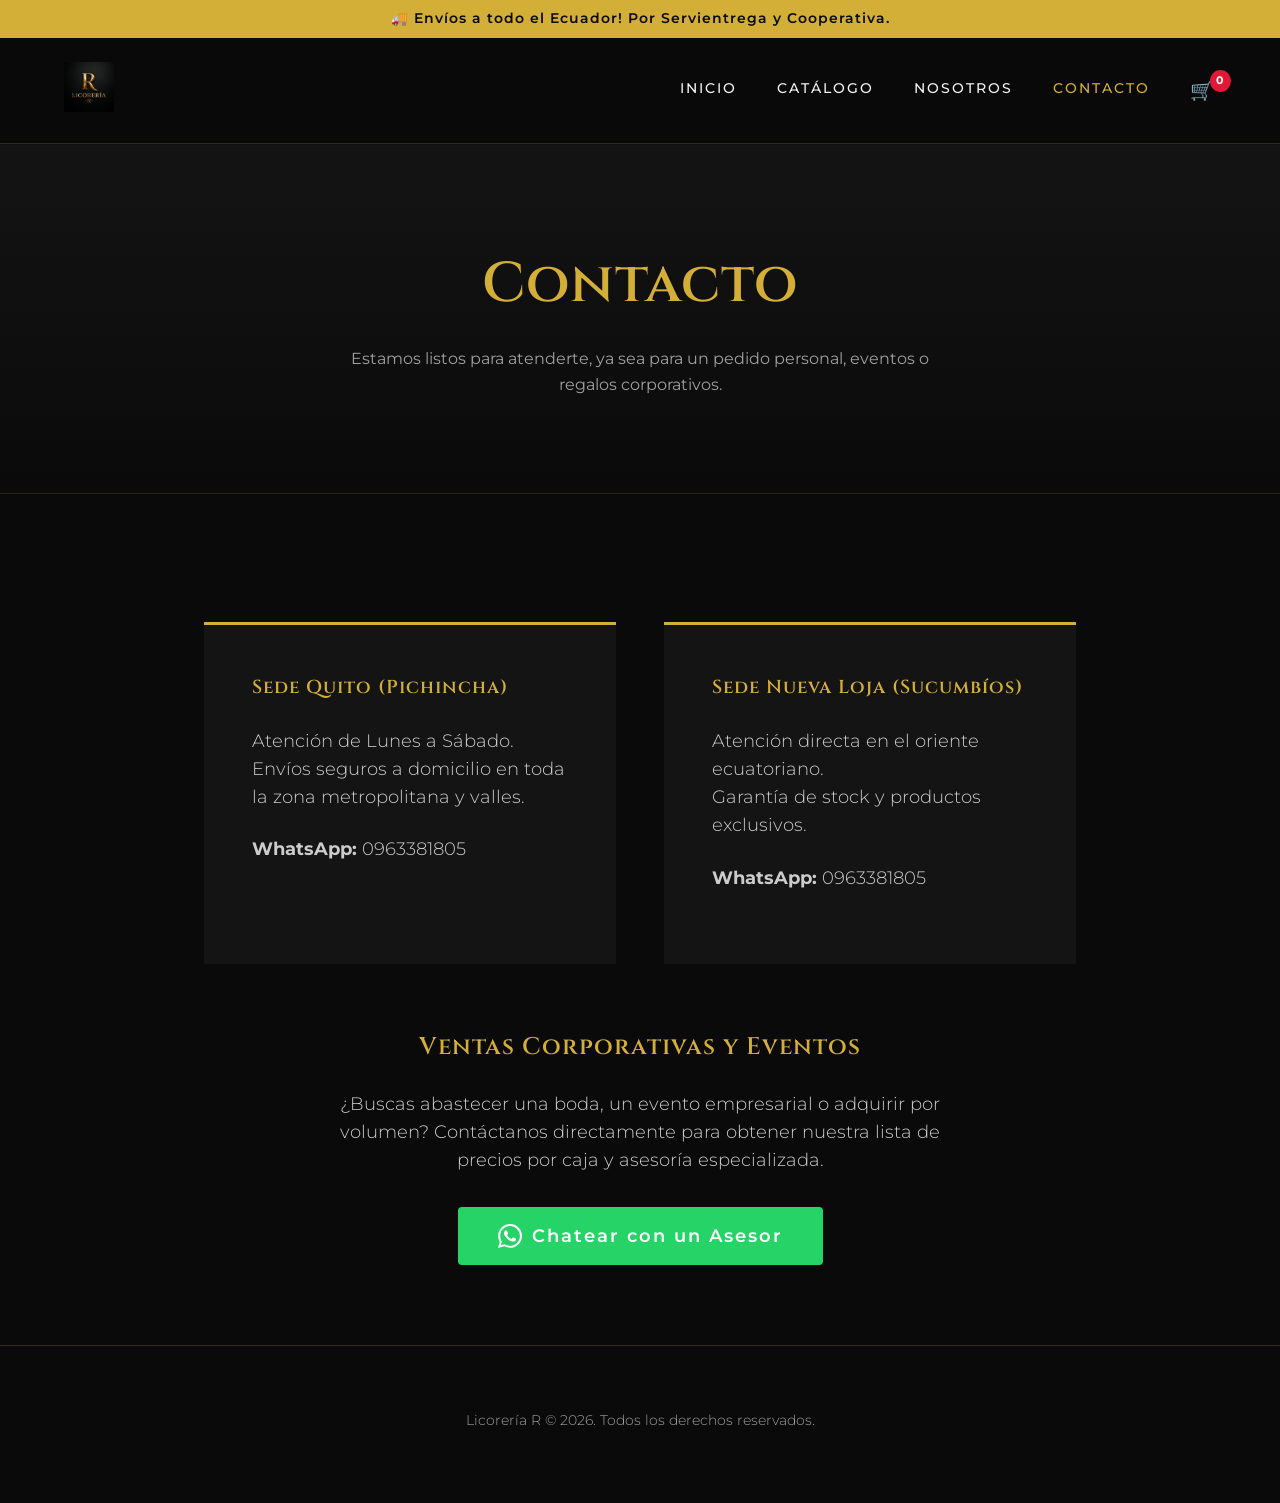
<file: contacto.html>
<!DOCTYPE html>
<html lang="es">
<head>
  <meta charset="UTF-8">
  <meta name="viewport" content="width=device-width, initial-scale=1.0">
  <title>Contacto | Licorería R</title>
  <link rel="stylesheet" href="css/styles.css">
  <link rel="icon" type="image/png" href="img/logo.png">
</head>
<body>

  <!-- TOP BAR -->
  <div class="top-bar">
    🚚 Envíos a todo el Ecuador! Por Servientrega y Cooperativa.
  </div>

  <!-- NAVBAR -->
  <header>
    <div class="logo">
      <a href="index.html"><img src="img/logo.png" alt="Licorería R Logo"></a>
    </div>
    <nav>
      <ul>
        <li><a href="index.html">Inicio</a></li>
        <li><a href="catalogo.html">Catálogo</a></li>
        <li><a href="nosotros.html">Nosotros</a></li>
        <li><a href="contacto.html" class="active">Contacto</a></li>
        <li>
          <a href="#" id="cart-icon" onclick="toggleCart(event)">
            🛒 <span id="cart-count">0</span>
          </a>
        </li>
      </ul>
    </nav>
  </header>

  <!-- PAGE HEADER -->
  <div class="page-header">
    <h1>Contacto</h1>
    <p>Estamos listos para atenderte, ya sea para un pedido personal, eventos o regalos corporativos.</p>
  </div>

  <!-- CONTENT SECTION -->
  <section class="content-section" style="max-width: 1000px;">
    
    <div class="contact-grid">
      <div class="contact-card">
        <h3>Sede Quito (Pichincha)</h3>
        <p>Atención de Lunes a Sábado.<br>Envíos seguros a domicilio en toda la zona metropolitana y valles.</p>
        <p style="margin-top: 1.5rem;"><strong>WhatsApp:</strong> 0963381805</p>
      </div>

      <div class="contact-card">
        <h3>Sede Nueva Loja (Sucumbíos)</h3>
        <p>Atención directa en el oriente ecuatoriano.<br>Garantía de stock y productos exclusivos.</p>
        <p style="margin-top: 1.5rem;"><strong>WhatsApp:</strong> 0963381805</p>
      </div>
    </div>

    <div style="text-align:center; margin-top: 4rem;">
      <h3 style="color:var(--gold); margin-bottom: 1.5rem; font-size:1.5rem;">Ventas Corporativas y Eventos</h3>
      <p style="max-width:600px; margin: 0 auto 2rem;">¿Buscas abastecer una boda, un evento empresarial o adquirir por volumen? Contáctanos directamente para obtener nuestra lista de precios por caja y asesoría especializada.</p>
      <a href="https://wa.me/593963381805" target="_blank" class="btn btn-whatsapp" style="display:inline-flex; width:auto; font-size: 1.1rem; padding: 15px 40px;">
        <svg width="24" height="24" viewBox="0 0 24 24" fill="currentColor" xmlns="http://www.w3.org/2000/svg">
          <path d="M17.472 14.382c-.297-.149-1.758-.867-2.03-.967-.273-.099-.471-.148-.67.15-.197.297-.767.966-.94 1.164-.173.199-.347.223-.644.075-.297-.15-1.255-.463-2.39-1.475-.888-.788-1.487-1.761-1.663-2.059-.173-.297-.018-.458.13-.606.134-.133.298-.347.446-.52.149-.174.198-.298.298-.497.099-.198.05-.371-.025-.52-.075-.149-.669-1.612-.916-2.207-.242-.579-.487-.5-.669-.51a12.8 12.8 0 0 0-.57-.01c-.198 0-.52.074-.792.372-.272.297-1.04 1.016-1.04 2.479 0 1.462 1.065 2.875 1.213 3.074.149.198 2.096 3.2 5.077 4.487.709.306 1.262.489 1.694.625.712.227 1.36.195 1.871.118.571-.085 1.758-.719 2.006-1.413.248-.694.248-1.289.173-1.413-.074-.124-.272-.198-.57-.347m-5.421 7.403h-.004a9.87 9.87 0 0 1-5.031-1.378l-.361-.214-3.741.982.998-3.648-.235-.374a9.86 9.86 0 0 1-1.51-5.26c.001-5.45 4.436-9.884 9.888-9.884 2.64 0 5.122 1.03 6.988 2.898a9.825 9.825 0 0 1 2.893 6.994c-.003 5.45-4.437 9.884-9.885 9.884m8.413-18.297A11.815 11.815 0 0 0 12.05 0C5.495 0 .16 5.335.157 11.892c0 2.096.547 4.142 1.588 5.945L.057 24l6.305-1.654a11.882 11.882 0 0 0 5.683 1.448h.005c6.554 0 11.89-5.335 11.893-11.893a11.821 11.821 0 0 0-3.48-8.413Z"/>
        </svg>
        Chatear con un Asesor
      </a>
    </div>
  </section>

  <!-- FOOTER -->
  <footer>
    <p>Licorería R &copy; 2026. Todos los derechos reservados.</p>
  </footer>

</body>
</html>
</file>
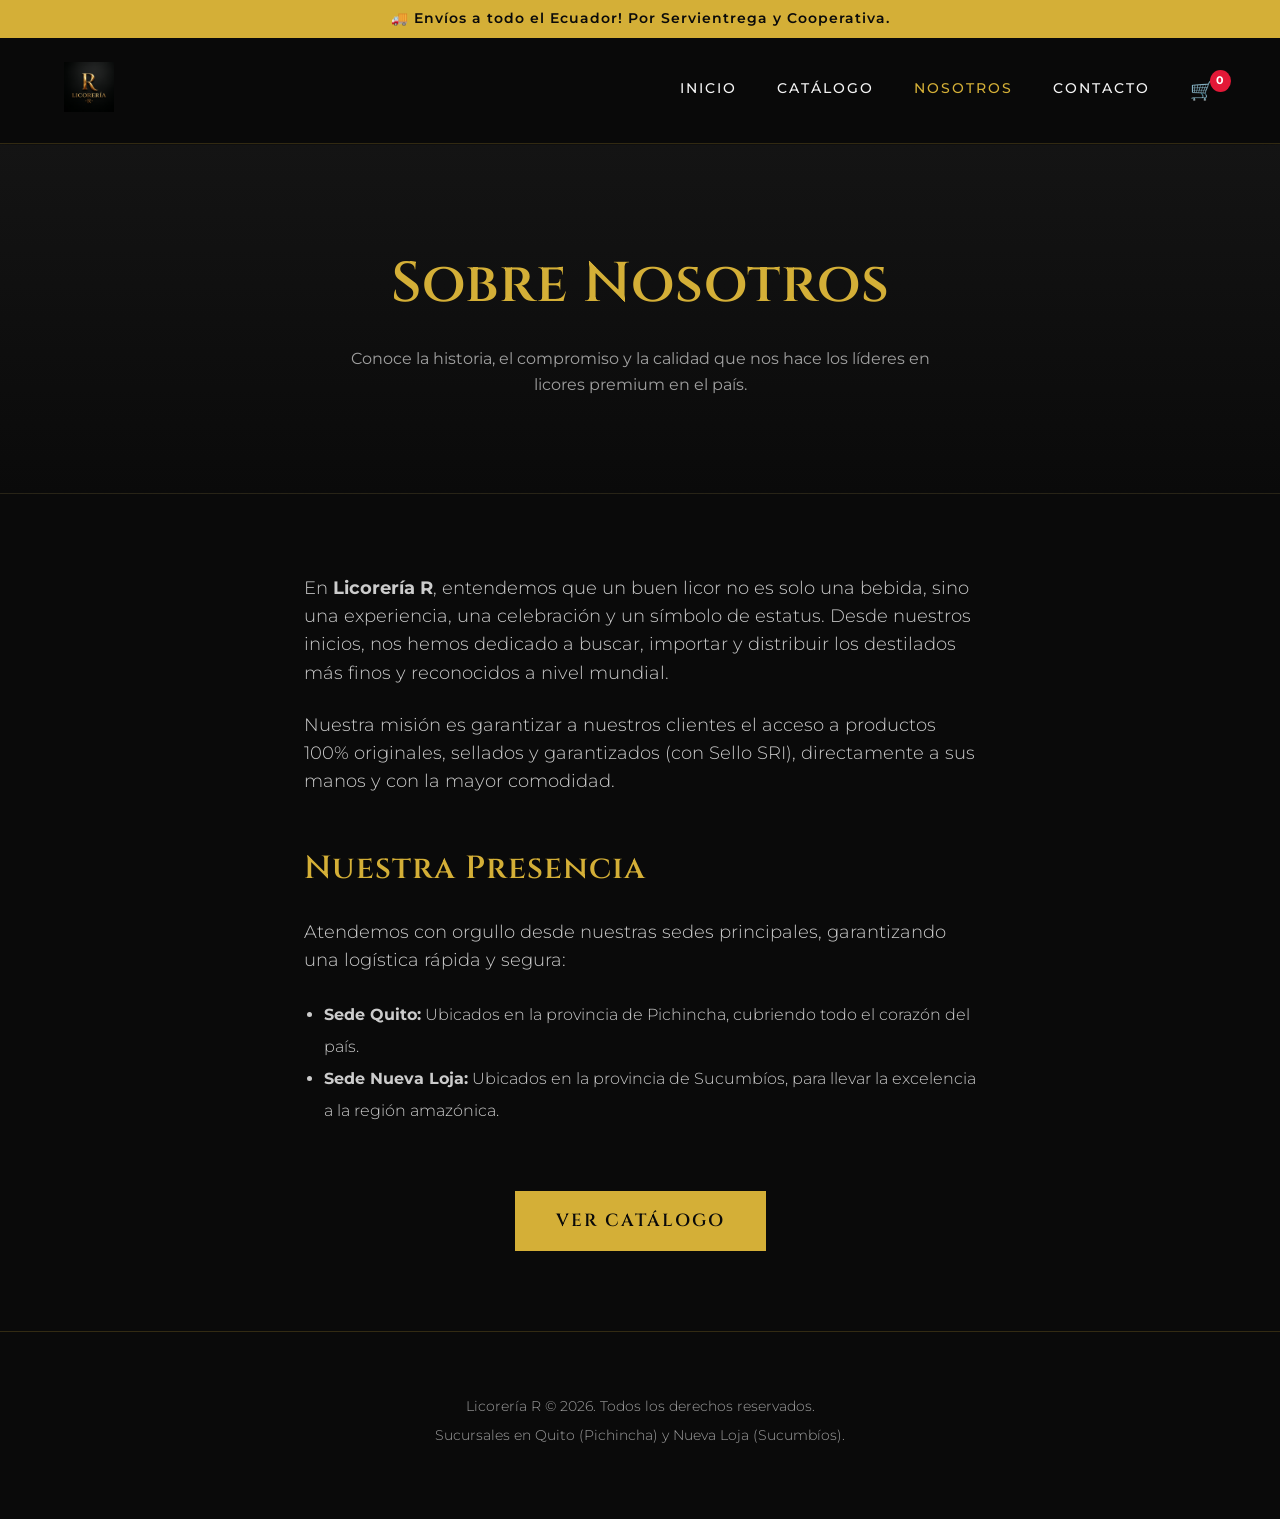
<file: nosotros.html>
<!DOCTYPE html>
<html lang="es">
<head>
  <meta charset="UTF-8">
  <meta name="viewport" content="width=device-width, initial-scale=1.0">
  <title>Nosotros | Licorería R</title>
  <link rel="stylesheet" href="css/styles.css">
  <link rel="icon" type="image/png" href="img/logo.png">
</head>
<body>

  <!-- TOP BAR -->
  <div class="top-bar">
    🚚 Envíos a todo el Ecuador! Por Servientrega y Cooperativa.
  </div>

  <!-- NAVBAR -->
  <header>
    <div class="logo">
      <a href="index.html"><img src="img/logo.png" alt="Licorería R Logo"></a>
    </div>
    <nav>
      <ul>
        <li><a href="index.html">Inicio</a></li>
        <li><a href="catalogo.html">Catálogo</a></li>
        <li><a href="nosotros.html" class="active">Nosotros</a></li>
        <li><a href="contacto.html">Contacto</a></li>
        <li>
          <a href="#" id="cart-icon" onclick="toggleCart(event)">
            🛒 <span id="cart-count">0</span>
          </a>
        </li>
      </ul>
    </nav>
  </header>

  <!-- PAGE HEADER -->
  <div class="page-header">
    <h1>Sobre Nosotros</h1>
    <p>Conoce la historia, el compromiso y la calidad que nos hace los líderes en licores premium en el país.</p>
  </div>

  <!-- CONTENT SECTION -->
  <section class="content-section">
    <p>En <strong>Licorería R</strong>, entendemos que un buen licor no es solo una bebida, sino una experiencia, una celebración y un símbolo de estatus. Desde nuestros inicios, nos hemos dedicado a buscar, importar y distribuir los destilados más finos y reconocidos a nivel mundial.</p>
    
    <p>Nuestra misión es garantizar a nuestros clientes el acceso a productos 100% originales, sellados y garantizados (con Sello SRI), directamente a sus manos y con la mayor comodidad.</p>

    <h2 style="color:var(--gold); margin-top:3rem; margin-bottom:1.5rem; font-size:2rem;">Nuestra Presencia</h2>
    <p>Atendemos con orgullo desde nuestras sedes principales, garantizando una logística rápida y segura:</p>
    <ul style="color:#ccc; margin-left: 20px; line-height:2; font-weight:300;">
      <li><strong>Sede Quito:</strong> Ubicados en la provincia de Pichincha, cubriendo todo el corazón del país.</li>
      <li><strong>Sede Nueva Loja:</strong> Ubicados en la provincia de Sucumbíos, para llevar la excelencia a la región amazónica.</li>
    </ul>

    <div style="text-align:center; margin-top: 4rem;">
      <a href="catalogo.html" class="btn">Ver Catálogo</a>
    </div>
  </section>

  <!-- FOOTER -->
  <footer>
    <p>Licorería R &copy; 2026. Todos los derechos reservados.</p>
    <p>Sucursales en Quito (Pichincha) y Nueva Loja (Sucumbíos).</p>
  </footer>

  <!-- CART SIDEBAR -->
  <div class="cart-sidebar" id="cart-sidebar">
    <div class="cart-header">
      <h2>Tu Carrito</h2>
      <span class="close-cart" onclick="toggleCart(event)">&times;</span>
    </div>
    <div class="cart-items" id="cart-items-container">
      <!-- Items se generan con JS -->
    </div>
    <div class="cart-footer">
      <div class="discount-banner" id="discount-banner">
        ¡Felicidades! Tienes $3 de descuento.
        <span class="timer" id="cart-timer">05:00</span>
      </div>
      <div class="cart-total">
        <span>Total:</span>
        <span id="cart-total-price">$0.00</span>
      </div>
      <button class="btn-checkout" onclick="checkout()">
        <!-- SVG Icon for WhatsApp -->
        <svg width="20" height="20" viewBox="0 0 24 24" fill="currentColor" xmlns="http://www.w3.org/2000/svg">
          <path d="M17.472 14.382c-.297-.149-1.758-.867-2.03-.967-.273-.099-.471-.148-.67.15-.197.297-.767.966-.94 1.164-.173.199-.347.223-.644.075-.297-.15-1.255-.463-2.39-1.475-.888-.788-1.487-1.761-1.663-2.059-.173-.297-.018-.458.13-.606.134-.133.298-.347.446-.52.149-.174.198-.298.298-.497.099-.198.05-.371-.025-.52-.075-.149-.669-1.612-.916-2.207-.242-.579-.487-.5-.669-.51a12.8 12.8 0 0 0-.57-.01c-.198 0-.52.074-.792.372-.272.297-1.04 1.016-1.04 2.479 0 1.462 1.065 2.875 1.213 3.074.149.198 2.096 3.2 5.077 4.487.709.306 1.262.489 1.694.625.712.227 1.36.195 1.871.118.571-.085 1.758-.719 2.006-1.413.248-.694.248-1.289.173-1.413-.074-.124-.272-.198-.57-.347m-5.421 7.403h-.004a9.87 9.87 0 0 1-5.031-1.378l-.361-.214-3.741.982.998-3.648-.235-.374a9.86 9.86 0 0 1-1.51-5.26c.001-5.45 4.436-9.884 9.888-9.884 2.64 0 5.122 1.03 6.988 2.898a9.825 9.825 0 0 1 2.893 6.994c-.003 5.45-4.437 9.884-9.885 9.884m8.413-18.297A11.815 11.815 0 0 0 12.05 0C5.495 0 .16 5.335.157 11.892c0 2.096.547 4.142 1.588 5.945L.057 24l6.305-1.654a11.882 11.882 0 0 0 5.683 1.448h.005c6.554 0 11.89-5.335 11.893-11.893a11.821 11.821 0 0 0-3.48-8.413Z"/>
        </svg>
        Finalizar Pedido
      </button>
    </div>
  </div>

  <!-- TOAST CONTAINER -->
  <div class="toast-container" id="toast-container"></div>

  <script src="js/productos.js"></script>
  <script src="js/main.js"></script>
</body>
</html>
</file>
<file: css/styles.css>
@import url('https://fonts.googleapis.com/css2?family=Cinzel:wght@400;600;700&family=Montserrat:wght@300;400;500;600&display=swap');

:root {
  --bg-dark: #0a0a0a;
  --bg-card: #141414;
  --text-main: #f4f4f4;
  --text-muted: #a0a0a0;
  --gold: #d4af37;
  --gold-hover: #b5952f;
  --copper: #b87333;
}

* {
  margin: 0;
  padding: 0;
  box-sizing: border-box;
}

body {
  font-family: 'Montserrat', sans-serif;
  background-color: var(--bg-dark);
  color: var(--text-main);
  line-height: 1.6;
}

h1, h2, h3, h4 {
  font-family: 'Cinzel', serif;
  font-weight: 600;
  letter-spacing: 1px;
}

a {
  text-decoration: none;
  color: inherit;
}

/* NAVBAR */
header {
  padding: 1.5rem 5%;
  display: flex;
  justify-content: space-between;
  align-items: center;
  border-bottom: 1px solid rgba(212, 175, 55, 0.2);
  position: sticky;
  top: 0;
  background: rgba(10, 10, 10, 0.95);
  backdrop-filter: blur(10px);
  z-index: 100;
}

.logo img {
  height: 50px;
}

nav ul {
  display: flex;
  list-style: none;
  gap: 2.5rem;
}

nav ul li a {
  font-size: 0.85rem;
  font-weight: 500;
  text-transform: uppercase;
  letter-spacing: 2px;
  transition: color 0.3s;
}

nav ul li a:hover, nav ul li a.active {
  color: var(--gold);
}

/* HERO SECTION */
.hero {
  height: 90vh;
  display: flex;
  align-items: center;
  justify-content: center;
  text-align: center;
  /* Degradado oscuro sobre la imagen para que el texto resalte */
  background: linear-gradient(to bottom, rgba(10,10,10,0.6), var(--bg-dark)), url('../img/fondo-inicio.png') center/cover;
  background-attachment: fixed; /* Efecto parallax elegante */
  padding: 0 20px;
}

.hero-content h1 {
  font-size: 5rem;
  margin-bottom: 1.5rem;
  color: var(--gold);
  text-shadow: 0 5px 15px rgba(0,0,0,0.8);
}

.hero-content p {
  font-size: 1.1rem;
  font-weight: 300;
  max-width: 600px;
  margin: 0 auto 2.5rem;
  color: #e0e0e0;
}

.hero-locations {
  display: inline-block;
  padding: 8px 20px;
  border: 1px solid rgba(212, 175, 55, 0.4);
  border-radius: 30px;
  margin-bottom: 2rem;
  font-size: 0.8rem;
  text-transform: uppercase;
  letter-spacing: 3px;
  color: var(--copper);
}

.btn {
  display: inline-block;
  padding: 15px 40px;
  background-color: var(--gold);
  color: var(--bg-dark);
  font-weight: 600;
  text-transform: uppercase;
  letter-spacing: 2px;
  transition: all 0.3s ease;
  cursor: pointer;
  border: 1px solid var(--gold);
  font-family: 'Cinzel', serif;
  font-size: 1.1rem;
}

.btn:hover {
  background-color: transparent;
  color: var(--gold);
  transform: translateY(-2px);
}

.btn-outline {
  background-color: transparent;
  color: var(--gold);
}
.btn-outline:hover {
  background-color: var(--gold);
  color: var(--bg-dark);
}

/* BRANDS CAROUSEL */
.brands-section {
  padding: 4rem 0;
  background: #0f0f0f;
  border-top: 1px solid rgba(212, 175, 55, 0.1);
  border-bottom: 1px solid rgba(212, 175, 55, 0.1);
  overflow: hidden;
  position: relative;
  white-space: nowrap;
}
.brands-track {
  display: inline-block;
  animation: scrollBrands 30s linear infinite;
}
.brands-track span {
  font-family: 'Cinzel', serif;
  font-size: 2rem;
  color: rgba(255,255,255,0.2);
  margin: 0 4rem;
  text-transform: uppercase;
  letter-spacing: 4px;
}
@keyframes scrollBrands {
  0% { transform: translateX(0); }
  100% { transform: translateX(-50%); }
}

/* VALUES SECTION */
.values-section {
  padding: 6rem 5%;
  text-align: center;
}
.values-grid {
  display: grid;
  grid-template-columns: repeat(auto-fit, minmax(300px, 1fr));
  gap: 3rem;
  margin-top: 4rem;
}
.value-card {
  padding: 2rem;
  background: var(--bg-card);
  border: 1px solid rgba(255,255,255,0.03);
}
.value-card h3 {
  color: var(--gold);
  margin-bottom: 1rem;
  font-size: 1.5rem;
}
.value-card p {
  color: var(--text-muted);
  font-weight: 300;
  font-size: 0.95rem;
}

/* PAGE HEADER (For internal pages) */
.page-header {
  padding: 6rem 5%;
  text-align: center;
  background: linear-gradient(to bottom, rgba(20,20,20,1), var(--bg-dark));
  border-bottom: 1px solid rgba(212, 175, 55, 0.1);
}
.page-header h1 {
  font-size: 3.5rem;
  color: var(--gold);
  margin-bottom: 1rem;
}
.page-header p {
  color: var(--text-muted);
  max-width: 600px;
  margin: 0 auto;
}

/* CATALOG GRID */
.catalog-section {
  padding: 5rem 5%;
}

.section-title {
  text-align: center;
  font-size: 3rem;
  margin-bottom: 3rem;
  color: var(--gold);
}

.grid-productos {
  display: grid;
  grid-template-columns: repeat(auto-fill, minmax(300px, 1fr));
  gap: 2.5rem;
}

.producto-card {
  background: var(--bg-card);
  padding: 2.5rem 2rem;
  border: 1px solid rgba(255,255,255,0.05);
  text-align: center;
  transition: transform 0.4s ease, border-color 0.4s ease;
  cursor: pointer;
  position: relative;
}

.producto-card:hover {
  transform: translateY(-8px);
  border-color: rgba(212, 175, 55, 0.4);
  box-shadow: 0 10px 30px rgba(0,0,0,0.5);
}

.producto-img {
  width: 100%;
  height: 280px;
  object-fit: contain;
  margin-bottom: 1.5rem;
  filter: drop-shadow(0 15px 15px rgba(0,0,0,0.6));
  transition: transform 0.4s ease;
}

.producto-card:hover .producto-img {
  transform: scale(1.05);
}

.producto-card h3 {
  font-size: 1.2rem;
  margin-bottom: 0.5rem;
  color: #fff;
  font-family: 'Cinzel', serif;
}

.producto-card .capacidad {
  font-size: 0.8rem;
  color: var(--text-muted);
  margin-bottom: 1.5rem;
  text-transform: uppercase;
  letter-spacing: 1px;
}

.producto-card .precio {
  font-size: 1.6rem;
  color: var(--gold);
  font-family: 'Cinzel', serif;
}

/* MODAL / POPUP E-COMMERCE STYLE */
.modal-overlay {
  position: fixed;
  top: 0;
  left: 0;
  width: 100%;
  height: 100%;
  background: rgba(0,0,0,0.7);
  display: flex;
  justify-content: center;
  align-items: center;
  z-index: 1000;
  opacity: 0;
  visibility: hidden;
  transition: all 0.3s ease;
  backdrop-filter: blur(5px);
}

.modal-overlay.active {
  opacity: 1;
  visibility: visible;
}

.modal-content {
  background: #ffffff;
  width: 90%;
  max-width: 1100px;
  display: flex;
  border-radius: 8px;
  position: relative;
  transform: translateY(30px) scale(0.95);
  transition: all 0.4s cubic-bezier(0.16, 1, 0.3, 1);
  max-height: 90vh;
  overflow-y: auto;
  box-shadow: 0 10px 40px rgba(0,0,0,0.3);
  color: #333; /* Texto oscuro general */
}

.modal-overlay.active .modal-content {
  transform: translateY(0) scale(1);
}

.close-modal {
  position: absolute;
  top: 15px;
  right: 20px;
  font-size: 2rem;
  color: #888;
  cursor: pointer;
  transition: color 0.3s;
  z-index: 10;
  line-height: 1;
}

.close-modal:hover {
  color: #333;
}

.modal-img-container {
  flex: 1;
  padding: 3rem;
  background: #ffffff;
  display: flex;
  justify-content: center;
  align-items: center;
}

.modal-img-container img {
  max-width: 100%;
  max-height: 500px;
  object-fit: contain;
}

.modal-info {
  flex: 1;
  padding: 3rem;
  display: flex;
  flex-direction: column;
  justify-content: center;
}

.modal-info h2 {
  font-size: 2rem;
  margin-bottom: 0.5rem;
  color: #000;
  font-family: 'Montserrat', sans-serif;
  font-weight: 500;
}

.modal-info .sku {
  font-size: 0.8rem;
  color: #666;
  margin-bottom: 1.5rem;
}

.modal-precios {
  margin-bottom: 1rem;
}

.precio-label {
  display: block;
  font-size: 0.8rem;
  color: #888;
  text-transform: uppercase;
  margin-bottom: 5px;
}

.precio-valor {
  font-size: 2.5rem;
  font-weight: 700;
  color: #000;
  font-family: 'Montserrat', sans-serif;
}

.precio-iva {
  font-size: 0.85rem;
  color: #666;
  font-weight: normal;
  margin-left: 5px;
}

.size-selector {
  margin: 1.5rem 0;
  display: flex;
  gap: 10px;
}

.size-btn {
  padding: 8px 15px;
  border: 1px solid #ccc;
  background: #fff;
  color: #333;
  cursor: pointer;
  border-radius: 4px;
  font-family: 'Montserrat', sans-serif;
  font-size: 0.9rem;
  transition: all 0.2s ease;
}

.size-btn.active {
  border-color: #25D366;
  background: #f0fdf4;
  color: #128C7E;
  font-weight: 600;
}

.size-btn:hover {
  border-color: #999;
}

.stock-info {
  font-size: 0.85rem;
  color: #666;
  margin-bottom: 1.5rem;
  line-height: 1.4;
}

.btn-whatsapp {
  background-color: #25D366;
  color: #fff;
  text-align: center;
  display: inline-flex;
  justify-content: center;
  align-items: center;
  gap: 10px;
  border: none;
  font-family: 'Montserrat', sans-serif;
  font-weight: 600;
  border-radius: 4px;
  padding: 12px 30px;
  text-transform: none;
  font-size: 1rem;
  width: max-content;
}

.btn-whatsapp:hover {
  background-color: #1ebe5d;
  color: #fff;
}

.locales-list {
  margin: 2rem 0;
  font-size: 0.9rem;
}

.locales-list strong {
  color: #333;
  display: block;
  margin-bottom: 10px;
}

.locales-list ul {
  list-style: none;
  padding-left: 0;
}

.locales-list li {
  margin-bottom: 5px;
  color: #555;
  display: flex;
  align-items: center;
}

.locales-list li::before {
  content: '✓';
  color: #e31837; /* Icono rojizo simulando Supermaxi */
  font-weight: bold;
  margin-right: 10px;
}

.modal-info .desc {
  font-size: 0.9rem;
  line-height: 1.6;
  color: #555;
  border-top: 1px solid #eee;
  padding-top: 1.5rem;
  margin-top: 1rem;
}

/* TOP BAR */
.top-bar {
  background: var(--gold);
  color: var(--bg-dark);
  text-align: center;
  padding: 8px 10px;
  font-size: 0.85rem;
  font-weight: 600;
  letter-spacing: 1px;
}

/* CART ICON */
#cart-icon {
  position: relative;
  font-size: 1.2rem;
}
#cart-count {
  position: absolute;
  top: -8px;
  right: -15px;
  background: #e31837;
  color: white;
  border-radius: 50%;
  padding: 2px 6px;
  font-size: 0.7rem;
  font-weight: bold;
}

/* CART SIDEBAR */
.cart-sidebar {
  position: fixed;
  top: 0;
  right: -450px;
  width: 400px;
  max-width: 100%;
  height: 100vh;
  background: var(--bg-card);
  box-shadow: -5px 0 20px rgba(0,0,0,0.5);
  z-index: 2000;
  transition: right 0.4s ease;
  display: flex;
  flex-direction: column;
}

.cart-sidebar.open {
  right: 0;
}

.cart-header {
  padding: 20px;
  border-bottom: 1px solid rgba(212, 175, 55, 0.2);
  display: flex;
  justify-content: space-between;
  align-items: center;
}

.cart-header h2 {
  color: var(--gold);
  font-size: 1.5rem;
  font-family: 'Cinzel', serif;
}

.close-cart {
  color: #fff;
  font-size: 2.5rem;
  cursor: pointer;
  line-height: 1;
}

.cart-items {
  flex: 1;
  overflow-y: auto;
  padding: 20px;
}

.cart-item {
  display: flex;
  gap: 15px;
  margin-bottom: 20px;
  padding-bottom: 20px;
  border-bottom: 1px solid rgba(255,255,255,0.05);
}

.cart-item img {
  width: 60px;
  height: 80px;
  object-fit: contain;
}

.cart-item-info h4 {
  font-size: 1rem;
  color: #fff;
  font-family: 'Montserrat', sans-serif;
  margin-bottom: 5px;
}

.cart-item-info p {
  font-size: 0.8rem;
  color: var(--text-muted);
}

.cart-item-info .cart-price {
  color: var(--gold);
  font-weight: bold;
  margin-top: 5px;
  font-size: 1.1rem;
}

.remove-item {
  color: #e31837;
  font-size: 0.8rem;
  cursor: pointer;
  text-decoration: underline;
  margin-top: 5px;
  display: inline-block;
}

.cart-footer {
  padding: 20px;
  background: #0a0a0a;
  border-top: 1px solid rgba(212, 175, 55, 0.2);
}

.cart-total {
  display: flex;
  justify-content: space-between;
  font-size: 1.2rem;
  color: #fff;
  font-weight: bold;
  margin-bottom: 15px;
}

.discount-banner {
  background: linear-gradient(45deg, #e31837, #ff4d4d);
  color: white;
  padding: 15px;
  border-radius: 5px;
  text-align: center;
  margin-bottom: 15px;
  display: none;
}
.discount-banner.active {
  display: block;
  animation: pulse 2s infinite;
}

@keyframes pulse {
  0% { transform: scale(1); }
  50% { transform: scale(1.02); }
  100% { transform: scale(1); }
}

.timer {
  font-size: 1.8rem;
  font-weight: 700;
  display: block;
  margin-top: 5px;
  letter-spacing: 2px;
}

.btn-checkout {
  width: 100%;
  padding: 15px;
  background: #25D366;
  color: white;
  border: none;
  border-radius: 4px;
  font-size: 1.1rem;
  font-weight: bold;
  cursor: pointer;
  display: flex;
  justify-content: center;
  align-items: center;
  gap: 10px;
}

/* TOAST NOTIFICATIONS */
.toast-container {
  position: fixed;
  bottom: 20px;
  left: 20px;
  z-index: 1000;
  display: flex;
  flex-direction: column;
  gap: 10px;
}

.toast {
  background: rgba(20, 20, 20, 0.95);
  border-left: 4px solid var(--gold);
  color: #fff;
  padding: 15px 20px;
  border-radius: 4px;
  box-shadow: 0 5px 15px rgba(0,0,0,0.5);
  font-size: 0.9rem;
  cursor: pointer;
  transform: translateX(-150%);
  transition: transform 0.5s cubic-bezier(0.175, 0.885, 0.32, 1.275);
  max-width: 300px;
  display: flex;
  align-items: center;
  gap: 12px;
}

.toast.show {
  transform: translateX(0);
}

.toast:hover {
  background: rgba(40, 40, 40, 0.95);
  transform: scale(1.02);
}

/* CITY SELECTOR IN MODAL */
.city-select {
  width: 100%;
  padding: 12px;
  margin: 10px 0 20px;
  border: 1px solid #ccc;
  border-radius: 4px;
  font-family: 'Montserrat', sans-serif;
  font-size: 0.9rem;
  color: #333;
  outline: none;
}

.city-select:focus {
  border-color: var(--gold);
}

/* FOOTER */
footer {
  text-align: center;
  padding: 4rem 20px;
  border-top: 1px solid rgba(212, 175, 55, 0.2);
  color: var(--text-muted);
  font-size: 0.85rem;
  font-weight: 300;
}

footer p {
  margin-bottom: 0.5rem;
}

/* ABOUT & CONTACT CONTENT */
.content-section {
  padding: 5rem 5%;
  max-width: 800px;
  margin: 0 auto;
}
.content-section p {
  margin-bottom: 1.5rem;
  font-weight: 300;
  color: #ccc;
  font-size: 1.1rem;
}
.contact-grid {
  display: grid;
  grid-template-columns: 1fr 1fr;
  gap: 3rem;
  margin-top: 3rem;
}
.contact-card {
  padding: 3rem;
  background: var(--bg-card);
  border-top: 3px solid var(--gold);
}
.contact-card h3 {
  margin-bottom: 1.5rem;
  color: var(--gold);
}

/* RESPONSIVE */
@media (max-width: 992px) {
  .modal-content { flex-direction: column; }
  .modal-img-container { padding: 3rem; }
  .modal-img-container img { max-height: 300px; }
  .modal-info { padding: 3rem; }
  .hero-content h1 { font-size: 3.5rem; }
  .contact-grid { grid-template-columns: 1fr; }
}
@media (max-width: 768px) {
  nav ul { display: none; }
  .hero-content h1 { font-size: 2.5rem; }
}
</file>
